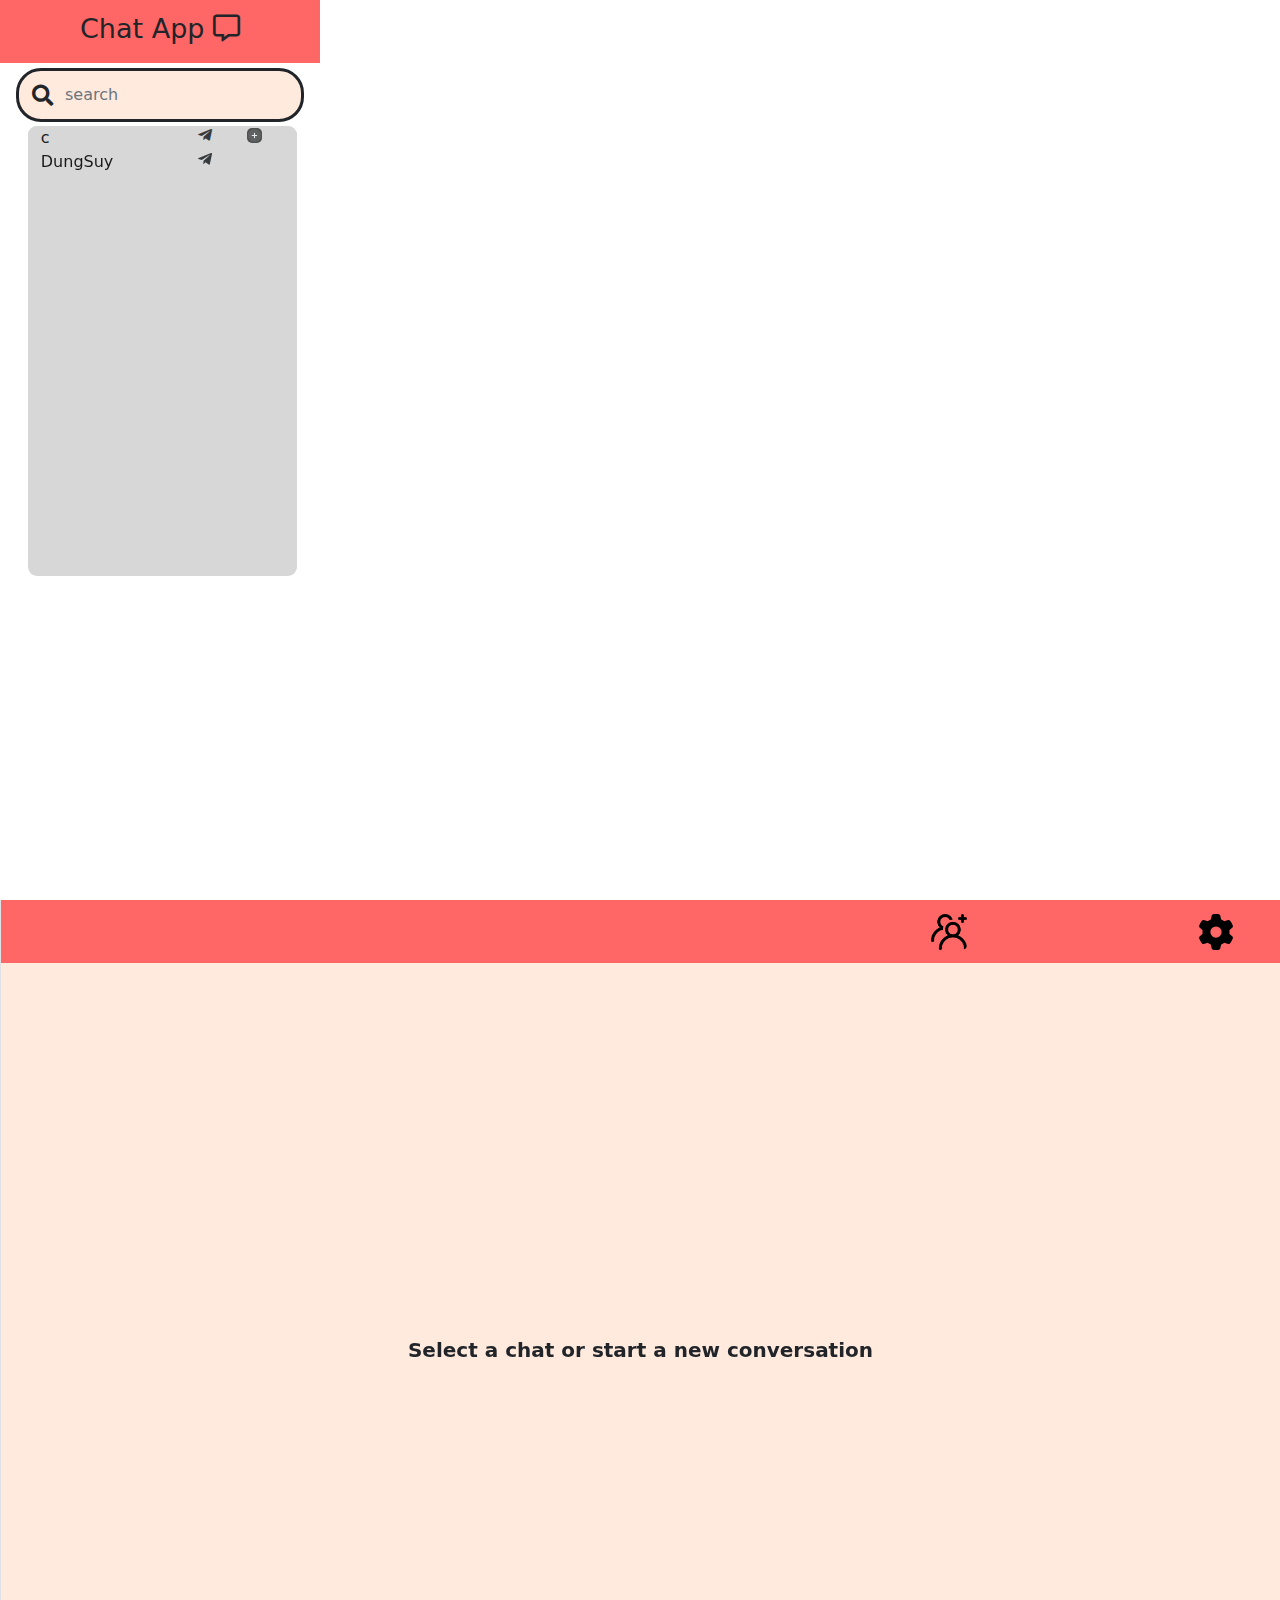
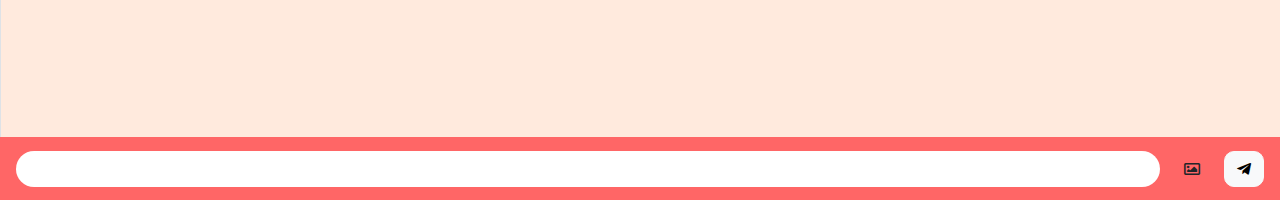
<file: chat/index.html>
<!DOCTYPE html>
<html lang="en">
  <head>
    <meta charset="utf-8" />
    <meta
      name="viewport"
      content="width=device-width, initial-scale=1.0, shrink-to-fit=no"
    />
    <title>Untitled</title>
    <link rel="stylesheet" href="assets/bootstrap/css/bootstrap.min.css" />
    <link rel="stylesheet" href="assets/fonts/fontawesome-all.min.css" />
    <link rel="stylesheet" href="assets/css/Animated-Menu-Icon.css" />
    <link rel="stylesheet" href="assets/css/Chat.css" />
  </head>

  <body>
    <div class="container-fluid">
      <div class="row">
        <div class="col-lg-3 col-xl-3">
          <div class="row" style="height: 7vh">
            <div
              class="col d-flex flex-nowrap justify-content-md-center align-items-md-center justify-content-lg-center align-items-lg-center justify-content-xl-center align-items-xl-center py-2"
              style="background: #ff6666; height: 7vh"
            >
              <h5 class="mr-auto my-auto" style="font-size: 3vh; margin: 1vh">
                Chat App
                <i class="far fa-comment-alt" style="height: 4vh"></i>
              </h5>
            </div>
          </div>
          <div
            class="row px-3 py-2"
            style="height: 7vh; padding-top: 0.5vh !important"
          >
            <div
              class="col"
              style="
                border: solid;
                border-radius: 25px;
                box-shadow: 0px 0px 5px var(--gray-dark);
                height: 6vh;
                display: flex;
                justify-content: left;
                align-items: center;
                width: 7vw;
                padding-left: 1vh;
                background-color: #ffeadd;
              "
            >
              <form
                id="searchForm"
                class="d-flex align-items-center px-1"
                style="height: 3vh; width: 22vw"
              >
                <i class="fas fa-search fa-lg"></i
                ><input
                  id="searchInput"
                  class="shadow-none form-control flex-shrink-1"
                  type="search"
                  placeholder="search"
                  style="
                    border-radius: 13px;
                    border-style: none;
                    max-height: 3vh;
                    background-color: #ffeadd;
                  "
                />
              </form>
              <ul
                id="myUL"
                class="scrollHidden"
                style="
                  opacity: 0.9;
                  padding-left: 0px;
                  width: 21vw;
                  position: absolute;
                  top: 14vh;
                  background-color: lightgray;
                  z-index: 1000;
                  border-radius: 1vh;
                  height: 50vh;
                  list-style: none;
                "
              >
                <div style="background-color: lightgray">
                  <li
                    class="col-6"
                    style="display: inline-block; padding-left: 1vw"
                  >
                    <a href="#">c</a>
                  </li>
                  <li class="col-2" style="display: inline-block">
                    <i
                      id="649ff61302656e7737902a47"
                      class="fab fa-telegram-plane"
                      style="float: right"
                    ></i>
                  </li>
                  <li class="col-2" style="display: inline-block">
                    <img
                      src="../image.png"
                      width="15"
                      height="15"
                      title="add to group"
                      style="float: right"
                      
                    />
                  </li>
                </div>
                <div style="background-color: lightgray">
                  <li
                    class="col-6"
                    style="display: inline-block; padding-left: 1vw"
                  >
                    <a href="#">DungSuy</a>
                  </li>
                  <li class="col-2" style="display: inline-block">
                    <i
                      id="649fa61f22586dbcbe850cfd"
                      class="fab fa-telegram-plane"
                      style="float: right"
                    ></i>
                  </li>
                </div>
              </ul>
            </div>
          </div>
          <div class="row scrollHidden" style="height: 86vh">
            <div class="col" style="overflow-y: auto">
              <ul class="list-unstyled" id="list-message"></ul>
            </div>
          </div>
        </div>
        <div class="col d-none d-sm-none d-md-none d-lg-block d-xl-block">
          <div class="row" style="height: 7vh">
            <div
              class="col-xl-12 d-flex align-items-lg-center align-items-xl-center border-start border-muted"
              style="background: #ff6666; height: 7vh"
            >
              <h5
                id="friendName"
                class="mr-auto my-auto"
                style="margin: 1vh; font-size: 3vh"
              ></h5>

              <span class="my-auto"></span>
              <div
                onclick="GoSetting()"
                class="mm-container"
                style="
                  margin-left: 900px;
                  height: 4vh;
                  text-align: center;
                  justify-content: center;
                  display: flex;
                  vertical-align: middle;
                "
              >
                <img src="assets/img/group.png" alt="" />
              </div>
              <div
                onclick="GoSetting()"
                class="mm-container col-1"
                style="
                  margin-left: auto;
                  height: 7vh;
                  text-align: center;
                  justify-content: center;
                  display: flex;
                "
              >
                <svg
                  xmlns="http://www.w3.org/2000/svg"
                  style="height: 4vh; display: block; margin: auto"
                  viewBox="0 0 512 512"
                  id="setting"
                >
                  <path
                    d="M495.9 166.6c3.2 8.7 .5 18.4-6.4 24.6l-43.3 39.4c1.1 8.3 1.7 16.8 1.7 25.4s-.6 17.1-1.7 25.4l43.3 39.4c6.9 6.2 9.6 15.9 6.4 24.6c-4.4 11.9-9.7 23.3-15.8 34.3l-4.7 8.1c-6.6 11-14 21.4-22.1 31.2c-5.9 7.2-15.7 9.6-24.5 6.8l-55.7-17.7c-13.4 10.3-28.2 18.9-44 25.4l-12.5 57.1c-2 9.1-9 16.3-18.2 17.8c-13.8 2.3-28 3.5-42.5 3.5s-28.7-1.2-42.5-3.5c-9.2-1.5-16.2-8.7-18.2-17.8l-12.5-57.1c-15.8-6.5-30.6-15.1-44-25.4L83.1 425.9c-8.8 2.8-18.6 .3-24.5-6.8c-8.1-9.8-15.5-20.2-22.1-31.2l-4.7-8.1c-6.1-11-11.4-22.4-15.8-34.3c-3.2-8.7-.5-18.4 6.4-24.6l43.3-39.4C64.6 273.1 64 264.6 64 256s.6-17.1 1.7-25.4L22.4 191.2c-6.9-6.2-9.6-15.9-6.4-24.6c4.4-11.9 9.7-23.3 15.8-34.3l4.7-8.1c6.6-11 14-21.4 22.1-31.2c5.9-7.2 15.7-9.6 24.5-6.8l55.7 17.7c13.4-10.3 28.2-18.9 44-25.4l12.5-57.1c2-9.1 9-16.3 18.2-17.8C227.3 1.2 241.5 0 256 0s28.7 1.2 42.5 3.5c9.2 1.5 16.2 8.7 18.2 17.8l12.5 57.1c15.8 6.5 30.6 15.1 44 25.4l55.7-17.7c8.8-2.8 18.6-.3 24.5 6.8c8.1 9.8 15.5 20.2 22.1 31.2l4.7 8.1c6.1 11 11.4 22.4 15.8 34.3zM256 336a80 80 0 1 0 0-160 80 80 0 1 0 0 160z"
                  />
                </svg>
              </div>
            </div>
          </div>
          <div
            id="chat-space"
            class="px-3 py-2 border-start border-muted scrollHidden"
            style="
              height: 86vh;
              margin-left: -12px;
              margin-right: -12px;
              background-color: #ffeadd;
            "
          >
            <div
              id="chat-space"
              class="px-3 py-2 scrollHidden"
              style="
                height: 86vh;
                margin-left: -12px;
                margin-right: -12px;
                display: flex;
                flex-direction: column;
                justify-content: center;
                align-items: center;
              "
            >
              <p style="font-weight: bold; font-size: 20px">
                Select a chat or start a new conversation
              </p>
            </div>
          </div>

          <div
            class="row px-3 py-2"
            style="
              background: #ff6666;
              height: 7vh;
              display: flex;
              justify-content: center;
              align-items: center;
            "
          >
            <div class="col-11" style="padding: 0; height: 4vh">
              <textarea
                id="chat_input"
                class="w-100 h-100 border-0"
                style="border-radius: 25px; resize: none; padding-left: 1vw"
              ></textarea>
            </div>
            <div
              class="col-1 text-nowrap d-md-flex justify-content-md-end p-0"
              style="height: 4vh"
            >
              <button
                class="col-1 btn h-100 mx-auto"
                type="button"
                style="
                  border-radius: 10px;
                  display: flex;
                  justify-content: center;
                  align-items: center;
                "
              >
                <i class="far fa-image" ;></i></button
              ><button
                class="btn btn-light h-100 w-auto"
                type="button"
                style="
                  border-radius: 10px;
                  display: flex;
                  justify-content: center;
                  align-items: center;
                "
                onclick="sendMessage()"
              >
                <i class="fab fa-telegram-plane"></i>
              </button>
            </div>
          </div>
        </div>
      </div>
    </div>
    <script defer src="assets/socket.io.js"></script>
    <script defer src="assets/bootstrap/js/bootstrap.min.js"></script>
    <script defer src="assets/chat.js"></script>
  </body>
</html>
</file>
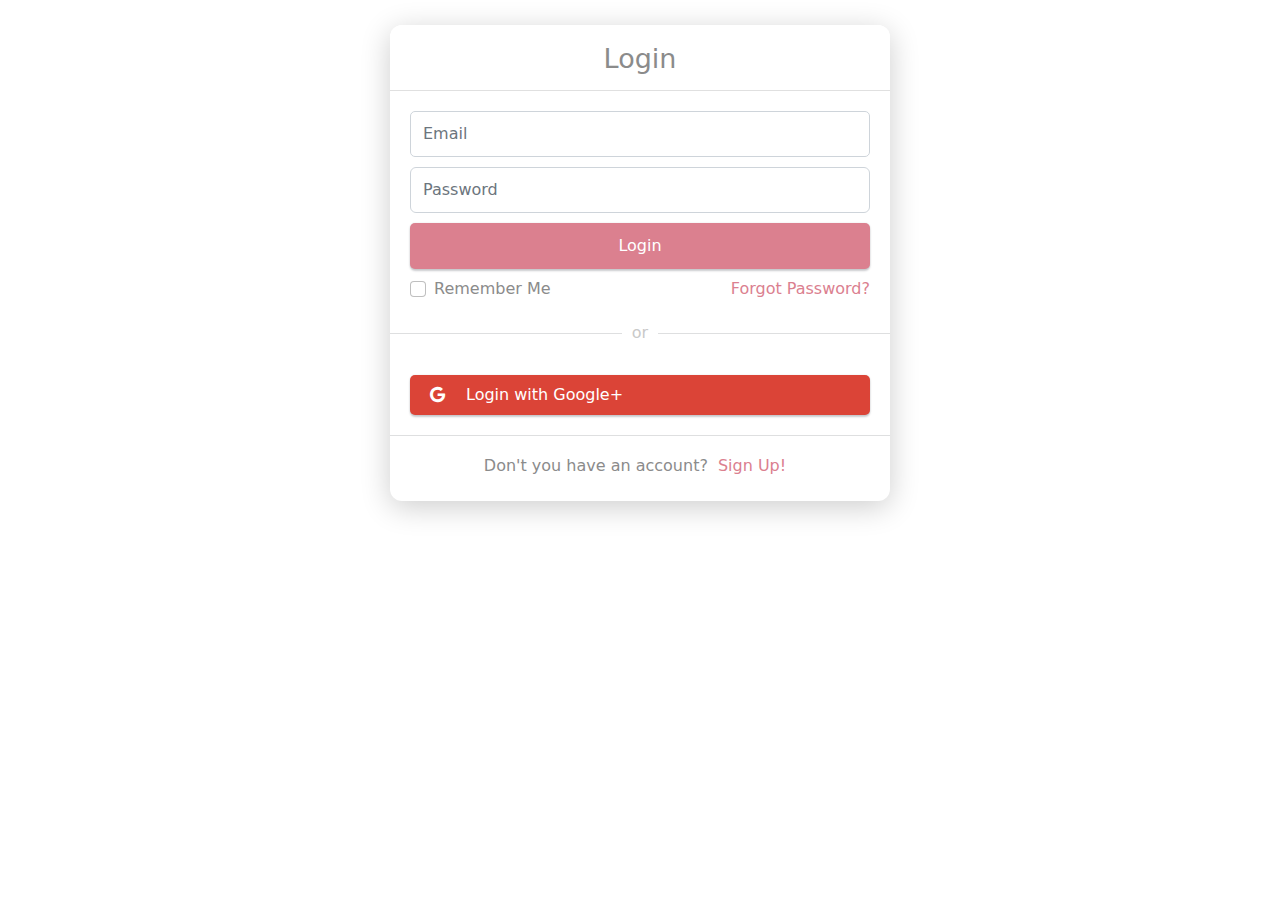
<file: login/index.html>
<!DOCTYPE html>
<html lang="en">
  <head>
    <meta charset="utf-8" />
    <meta
      name="viewport"
      content="width=device-width, initial-scale=1.0, shrink-to-fit=no"
    />
    <title>Login</title>
    <link rel="stylesheet" href="assets/bootstrap/css/bootstrap.min.css" />
    <link rel="stylesheet" href="assets/fonts/font-awesome.min.css" />
    <link rel="stylesheet" href="assets/css/Login-Box-En-login-box-en.css" />
    <script src="assets/login.js"></script>
  </head>

  <body>
    <div class="d-flex flex-column justify-content-center" id="login-box">
      <div class="login-box-header">
        <h4
          style="
            color: rgb(139, 139, 139);
            margin-bottom: 0px;
            font-weight: 400;
            font-size: 27px;
          "
        >
          Login
        </h4>
      </div>
      <div class="email-login" style="background-color: #ffffff">
        <input
          id="email"
          type="email"
          class="email-imput form-control"
          style="margin-top: 10px"
          required=""
          placeholder="Email"
          minlength="6"
        /><input
          id="password"
          type="password"
          class="password-input form-control"
          style="margin-top: 10px"
          required=""
          placeholder="Password"
          minlength="6"
        />
      </div>
      <div class="submit-row" style="margin-bottom: 8px; padding-top: 0px">
        <button
          class="btn btn-primary d-block box-shadow w-100"
          id="submit-id-submit"
          type="submit"
          onclick="Login()"
        >
          Login
        </button>
        <div class="d-flex justify-content-between">
          <div class="form-check form-check-inline" id="form-check-rememberMe">
            <input
              class="form-check-input"
              type="checkbox"
              id="formCheck-1"
              for="remember"
              style="cursor: pointer"
              name="check"
            /><label class="form-check-label" for="formCheck-1"
              ><span class="label-text">Remember Me</span></label
            >
          </div>
          <a id="forgot-password-link" href="#">Forgot Password?</a>
        </div>
      </div>
      <div
        class="d-flex flex-row align-items-center login-box-seperator-container"
      >
        <div class="login-box-seperator"></div>
        <div class="login-box-seperator-text">
          <p
            style="
              margin-bottom: 0px;
              padding-left: 10px;
              padding-right: 10px;
              font-weight: 400;
              color: rgb(201, 201, 201);
            "
          >
            or
          </p>
        </div>
        <div class="login-box-seperator"></div>
      </div>
      <div class="login-box-content">
        <div class="fb-login box-shadow"></div>
        <div class="gp-login box-shadow">
          <a
            class="d-flex flex-row align-items-center social-login-link"
            style="margin-bottom: 10px"
            href="#"
            ><i
              class="fa fa-google"
              style="color: rgb(255, 255, 255); width: 56px"
            ></i
            >Login with Google+</a
          >
        </div>
      </div>
      <div
        id="login-box-footer"
        style="padding: 10px 20px; padding-bottom: 23px; padding-top: 18px"
      >
        <p style="margin-bottom: 0px">
          Don't you have an account?<a
            id="register-link"
            href="../register/index.html"
            >Sign Up!</a
          >
        </p>
      </div>
    </div>
    <script src="assets/bootstrap/js/bootstrap.min.js"></script>
  </body>
</html>
</file>
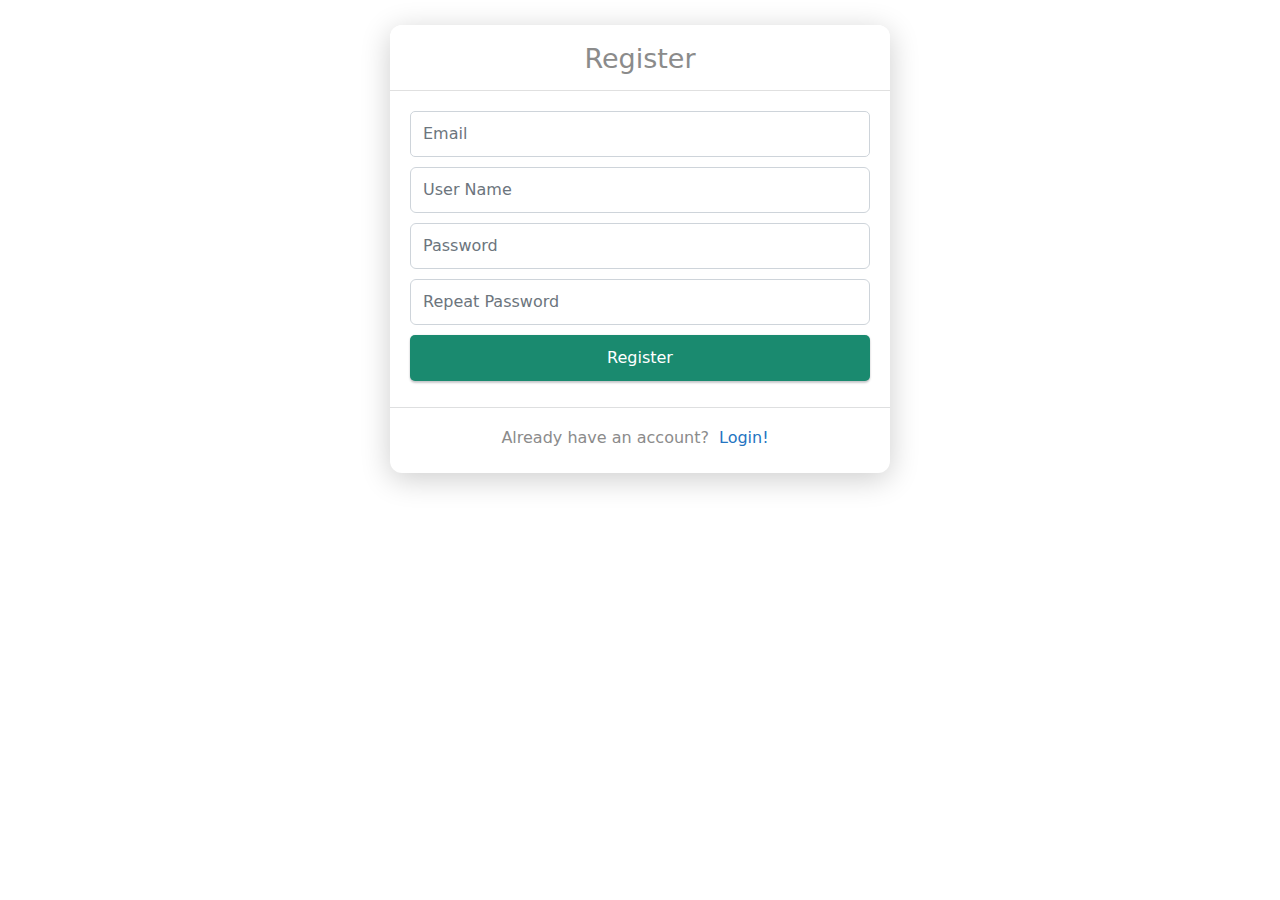
<file: register/index.html>
<!DOCTYPE html>
<html lang="en">
  <head>
    <meta charset="utf-8" />
    <meta
      name="viewport"
      content="width=device-width, initial-scale=1.0, shrink-to-fit=no"
    />
    <title>Register</title>
    <link rel="stylesheet" href="assets/bootstrap/css/bootstrap.min.css" />
    <link rel="stylesheet" href="assets/css/Login-Box-En-login-box-en.css" />
    <script src="../register/assets/register.js"></script>
  </head>

  <body>
    <div class="d-flex flex-column justify-content-center" id="login-box">
      <div class="login-box-header">
        <h4
          style="
            color: rgb(139, 139, 139);
            margin-bottom: 0px;
            font-weight: 400;
            font-size: 27px;
          "
        >
          Register
        </h4>
      </div>
      <div class="email-login" style="background-color: #ffffff">
        <input
          id="email"
          type="email"
          class="email-imput form-control"
          style="margin-top: 10px"
          required=""
          placeholder="Email"
          minlength="6"
        />
        <input
          id="userName"
          type="text" 
          class="text-imput form-control"
          style="margin-top: 10px"
          required=""
          placeholder="User Name"
          minlength="6"
        /><input
          id="password"
          type="password"
          class="password-input form-control"
          style="margin-top: 10px"
          required=""
          placeholder="Password"
          minlength="6"
        /><input
          id="rePassword"
          type="password"
          class="password-input form-control"
          style="margin-top: 10px"
          required=""
          placeholder="Repeat Password"
          minlength="6"
        />
      </div>
      <div class="submit-row" style="margin-bottom: 8px; padding-top: 0px">
        <button
          class="btn btn-primary d-block box-shadow w-100"
          id="submit-id-submit"
          type="submit"
          onclick="Register()"
        >
          Register
        </button>
      </div>
      <div
        id="login-box-footer"
        style="padding: 10px 20px; padding-bottom: 23px; padding-top: 18px"
      >
        <p style="margin-bottom: 0px">
          Already have an account?<a
            id="register-link"
            href="../login/index.html"
            >Login!</a
          >
        </p>
      </div>
    </div>
    <script src="assets/bootstrap/js/bootstrap.min.js"></script>
  </body>
</html>
</file>
<file: chat/assets/css/Chat.css>
img {
  border-radius: 5px;
}

* {
  outline: none;
}

* {
  /*box-sizing: inherit;*/
}

*:before, *:after {
  /*box-sizing: inherit;*/
}

* {
  margin: 0;
  padding: 0;
  box-sizing: border-box;
}

/* Hide scrollbar for Chrome, Safari and Opera */
.scrollHidden::-webkit-scrollbar {
  display: none;
}

/* Hide scrollbar for IE, Edge and Firefox */
.scrollHidden {
  -ms-overflow-style: none; /* IE and Edge */
  scrollbar-width: none; /* Firefox */
  overflow-y: scroll;
}

a, u {
  text-decoration: none;
  color:black;
  
}
</file>
<file: login/assets/css/Login-Box-En-login-box-en.css>
#login-box {
  max-width: 500px;
  margin: 0 auto;
  margin-top: 25px !important;
  border-radius: 12px;
  overflow: hidden;
  background: white;
  -webkit-box-shadow: 0px 6px 30px rgba(0,0,0,0.2);
  -moz-box-shadow: 0px 6px 30px rgba(0,0,0,0.2);
  box-shadow: 0px 6px 30px rgba(0,0,0,0.2);
}

.login-box-header {
  background-color: rgb(255,255,255);
  text-align: center;
  padding-top: 18px;
  padding-right: 25px;
  padding-bottom: 15px;
  padding-left: 25px;
}

.login-box-header {
  border: none;
  border-bottom: 1px solid rgb(224,224,224);
}

.login-box-content {
  padding: 10px 20px;
  background-color: #ffffff;
  padding-top: 20px;
}

.social-login-link {
  text-decoration: none;
  color: white;
  margin-top: 10px;
}

.fb-login {
  background-color: #1a538a;
}

.gp-login {
  background-color: #db4437;
  margin-top: 10px;
}

.login-box-content i {
  padding: 11px 0px 11px 15px;
  color: white;
  padding-right: 20px;
  padding-left: 20px;
  font-size: 18px;
}

.box-shadow {
  box-shadow: 0 2px 2px 0 rgba(41,48,59,.24), 0 0 2px 0 rgba(41,48,59,.12);
  border-radius: 5px;
}

.social-login-link:hover {
  text-decoration: none;
  color: white;
}

.login-box-seperator {
  flex: 1 0 auto;
  min-width: 1px;
  border-top: 1px solid #dedfe0;
  height: 1px;
}

.email-imput {
  border-radius: 5px;
  color: #29303b;
  font-size: 18px;
  height: auto;
  padding: 11px 10px 12px 40px;
}

.form-control {
  box-shadow: none;
  font-size: 16px;
  padding: 10px 12px;
  transition: border-color .08s ease-in-out,box-shadow .08s ease-in-out;
}

.email-login {
  padding: 10px 20px;
}

#submit-id-submit {
  margin-top: 0px;
  height: 46px;
  background-color: rgb(219, 128, 143);
  border: 0;
  color: rgb(255,255,255);
  margin-bottom: 8px;
  padding-top: 0px;
  padding-bottom: 0px;
}

.submit-row {
  padding: 10px 20px;
  text-align: center;
}

.label-text {
  color: #8b8b8b;
}

#forgot-password-link {
  color: rgb(219, 128, 143);
  text-decoration: none;
}

#login-box-footer {
  text-align: center;
  border-top: 1px solid #dedfe0;
}

#register-link {
  color: rgb(219, 128, 143);
  padding: 0px 10px;
  text-decoration: none;
}

#login-box-footer p {
  color: #8b8b8b;
}

#submit-id-submit:hover {
  background-color: rgb(212, 91, 111);
}
</file>
<file: register/assets/css/Login-Box-En-login-box-en.css>
#login-box {
  max-width: 500px;
  margin: 0 auto;
  margin-top: 25px !important;
  border-radius: 12px;
  overflow: hidden;
  background: white;
  -webkit-box-shadow: 0px 6px 30px rgba(0,0,0,0.2);
  -moz-box-shadow: 0px 6px 30px rgba(0,0,0,0.2);
  box-shadow: 0px 6px 30px rgba(0,0,0,0.2);
}

.login-box-header {
  background-color: rgb(255,255,255);
  text-align: center;
  padding-top: 18px;
  padding-right: 25px;
  padding-bottom: 15px;
  padding-left: 25px;
}

.login-box-header {
  border: none;
  border-bottom: 1px solid rgb(224,224,224);
}

.login-box-content {
  padding: 10px 20px;
  background-color: #ffffff;
  padding-top: 20px;
}

.social-login-link {
  text-decoration: none;
  color: white;
  margin-top: 10px;
}

.fb-login {
  background-color: #1a538a;
}

.gp-login {
  background-color: #db4437;
  margin-top: 10px;
}

.login-box-content i {
  padding: 11px 0px 11px 15px;
  color: white;
  padding-right: 20px;
  padding-left: 20px;
  font-size: 18px;
}

.box-shadow {
  box-shadow: 0 2px 2px 0 rgba(41,48,59,.24), 0 0 2px 0 rgba(41,48,59,.12);
  border-radius: 5px;
}

.social-login-link:hover {
  text-decoration: none;
  color: white;
}

.login-box-seperator {
  flex: 1 0 auto;
  min-width: 1px;
  border-top: 1px solid #dedfe0;
  height: 1px;
}

.email-imput {
  border-radius: 5px;
  color: #29303b;
  font-size: 18px;
  height: auto;
  padding: 11px 10px 12px 40px;
}

.form-control {
  box-shadow: none;
  font-size: 16px;
  padding: 10px 12px;
  transition: border-color .08s ease-in-out,box-shadow .08s ease-in-out;
}

.email-login {
  padding: 10px 20px;
}

#submit-id-submit {
  margin-top: 0px;
  height: 46px;
  background-color: rgb(26,138,111);
  border: 0;
  color: rgb(255,255,255);
  margin-bottom: 8px;
  padding-top: 0px;
  padding-bottom: 0px;
}

.submit-row {
  padding: 10px 20px;
  text-align: center;
}

.label-text {
  color: #8b8b8b;
}

#forgot-password-link {
  color: #2474c1;
  text-decoration: none;
}

#login-box-footer {
  text-align: center;
  border-top: 1px solid #dedfe0;
}

#register-link {
  color: #2474c1;
  padding: 0px 10px;
  text-decoration: none;
}

#login-box-footer p {
  color: #8b8b8b;
}

#submit-id-submit:hover {
  background-color: rgb(25,130,105);
}
</file>
<file: chat/assets/css/Animated-Menu-Icon.css>
.mm-container {
  display: inline-block;
  cursor: pointer;
}

.mm-bar1, .mm-bar2, .mm-bar3 {
  width: 35px;
  height: 5px;
  background-color: #333;
  margin: 10px 0px;
  transition: 0.4s;
}
</file>
